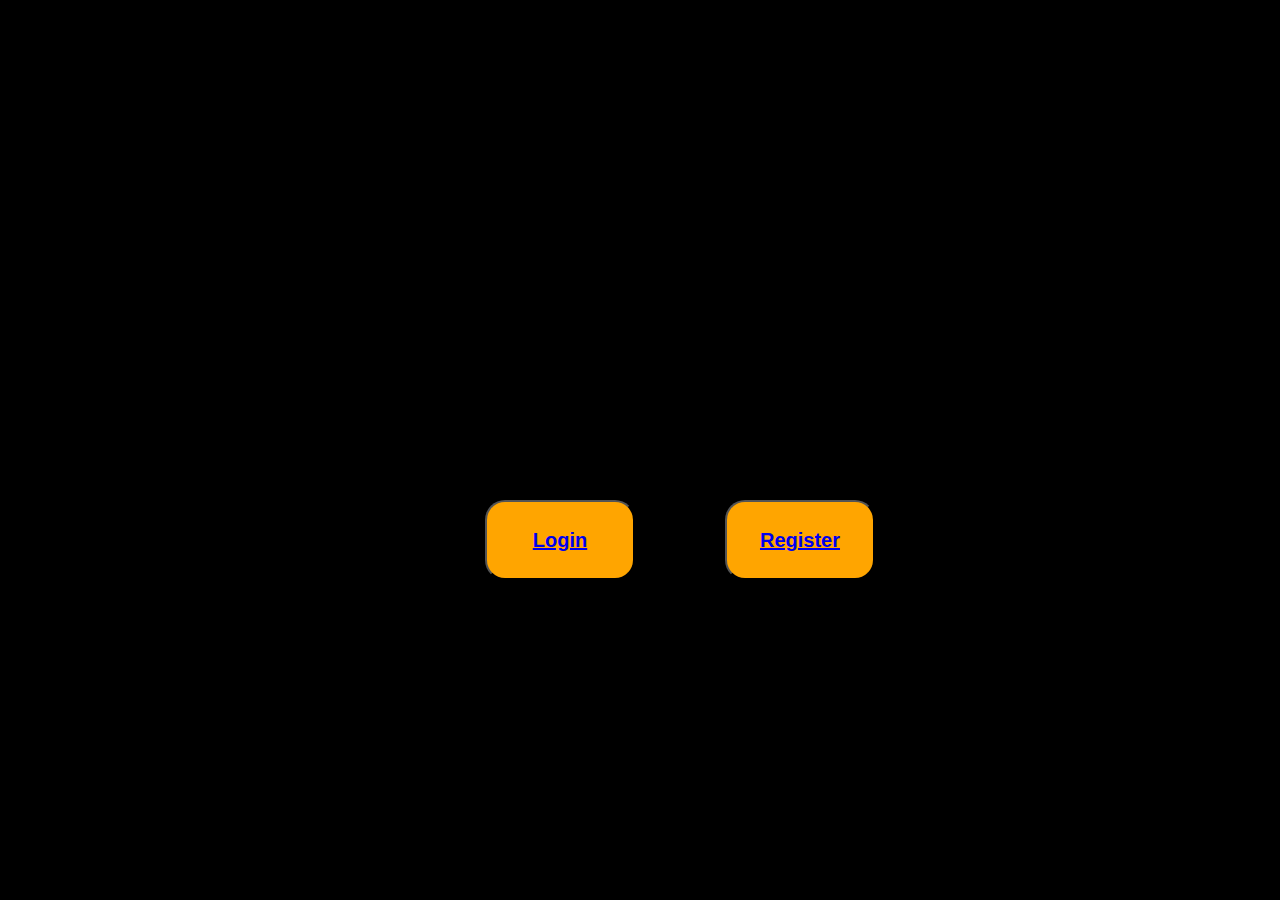
<file: html/index.html>
<html>
  <head>
      <title>QED42</title>
      <link rel="stylesheet" type="text/css" href="../css/index.css">

  </head>
    <body style="color:white; font-size:40px;">

        <center><div id="container">
            <button  class="btn"><a href="http://localhost/qed42training/html/login.html"> Login</a></button>
            <button class="btn"> <a href="http://localhost/qed42training/html/registration.html">Register</a></button>
        </div></center>
    </body>
</html>
</file>
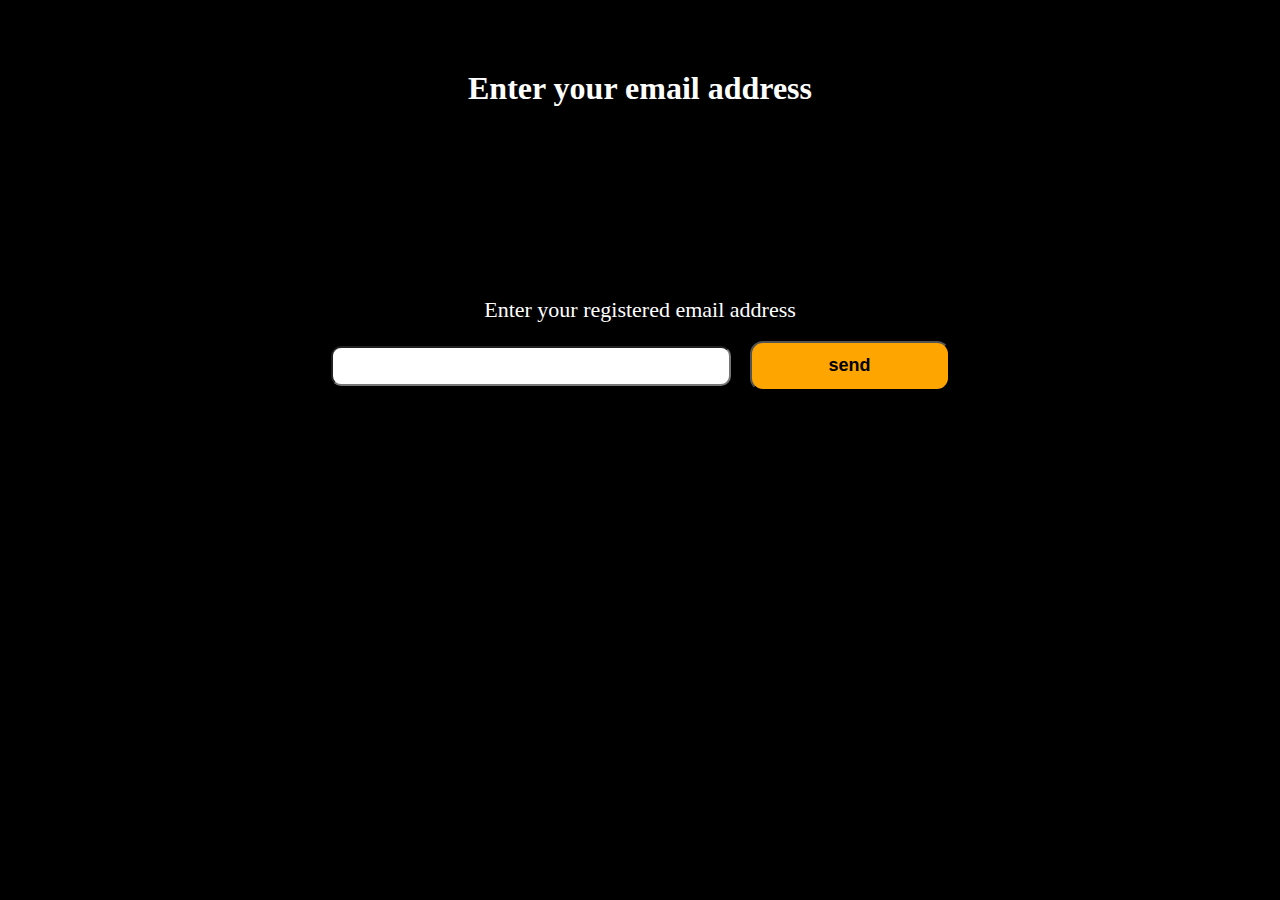
<file: html/forget.html>
<html>
  <head>
      <link rel="stylesheet" type="text/css" href="../css/forget.css">
  </head>
	<body>
		<form action ="../forget.php" method="post">
			<center><h1> Enter your email address</h1></center>
     <center> <div>
      <lable>Enter your registered email address</lable></br>
			<input id="mail" type="email" name="emailid" >
			<input type="submit" id="send" value="send">
    </div></center>
		</form>
	</body>
</hmtl>
</file>
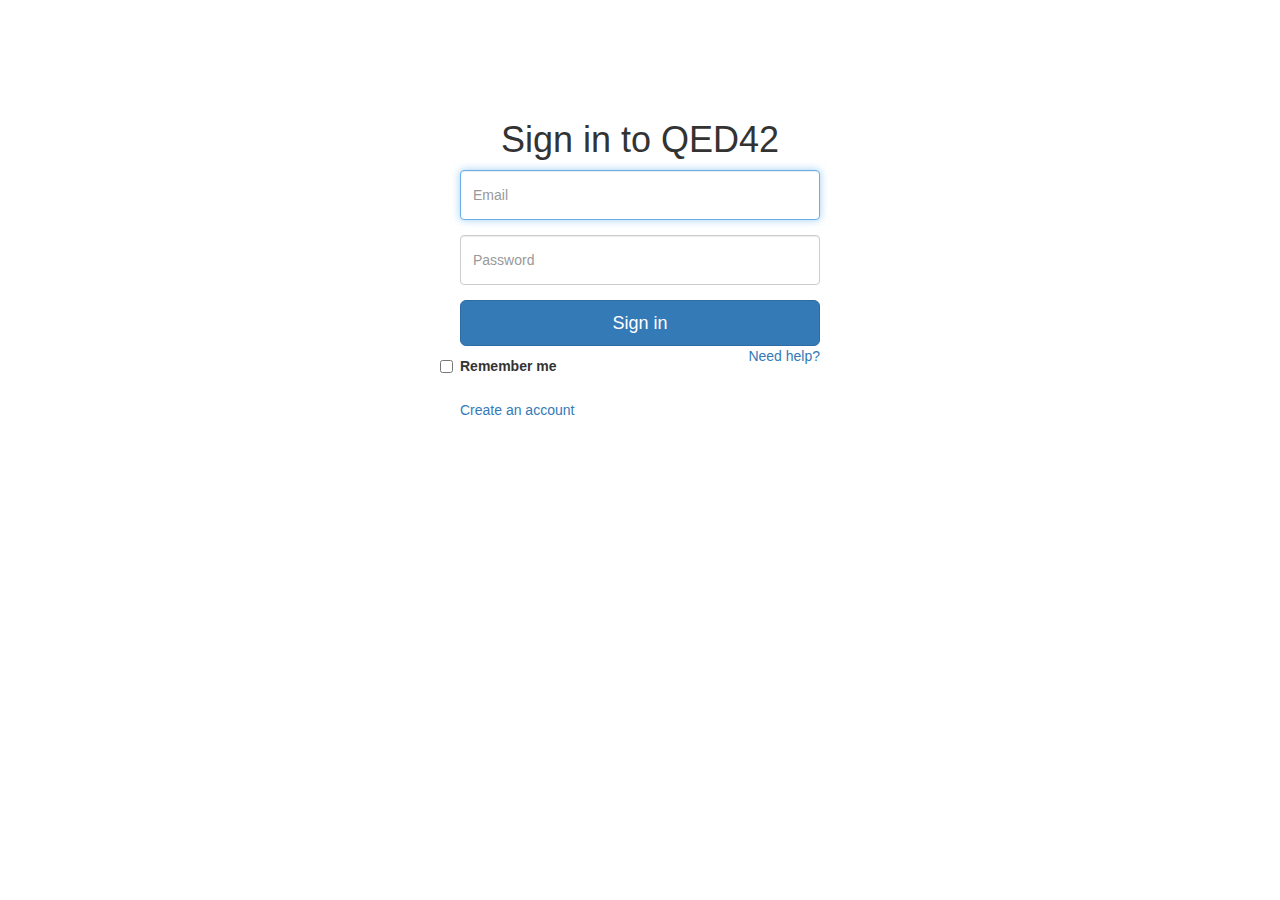
<file: html/homepage.html>
<html>
  <head>
   <link rel="stylesheet" href="http://maxcdn.bootstrapcdn.com/bootstrap/3.3.5/css/bootstrap.min.css">
    <title >Home Page</title>

    </head>
    <body>
        <div class="container body-content">
            <div class="row" style="margin-top:100px">
              <div class="col-sm-6 col-md-4 col-md-offset-4">
                  <h1 class="text-center login-title">Sign in to  QED42</h1>
                  <div class="account-wall">

                <form class="form-signin">
                <input type="text" class="form-control" placeholder="Email" required autofocus style="margin-bottom:15px; height:50px;  ">
                <input type="password" class="form-control" placeholder="Password" required style="margin-bottom:15px; height:50px; ">
                <button class="btn btn-lg btn-primary btn-block" type="submit">
                    Sign in</button>
                <label class="checkbox pull-left">
                    <input type="checkbox" value="remember-me">
                    Remember me
                </label>
                <a href="#" class="pull-right need-help">Need help? </a><span class="clearfix"></span>
                </form>
            </div>
            <a href="http://localhost/qed42training/html/registration.html" class="text-center new-account">Create an account </a>
        </div>
    </div>
        </div>
    </body>
</html>
</file>
<file: css/index.css>
body{
  background: black;
}
#container{
  margin-top: 500px;
}
.btn{
  height: 80px;
  width :150px;
  margin-left: 80px;
  border-radius: 20px;
  font-size: 20px;
  text-align: center;
  font-weight: bold;
  background-color: orange;
}
.btn:hover{
  cursor: pointer;;
  background-color: #ff0000;
}
</file>
<file: css/forget.css>
body{
   color: white;
  background-color: black;
}
h1{
  margin-top: 70px;
}
div{
  margin-top: 15%;
}
#mail{
    display:inline-block;
    width: 400px;
    height: 40px;
    font-size: 18px;
    border-radius: 10px;
    margin-right: 15px;
}
lable{
  font-size: 22px;
  display:block;
}

#send{
    width: 200px;
    height:50px;
    background-color: orange;
    display:inline-block;
    text-align: center;
    font-size: 18px;
    font-weight: bold;
    border-radius: 13px;


}
#send:hover{
    cursor:pointer;
  background-color: #ff0000;
}
</file>
